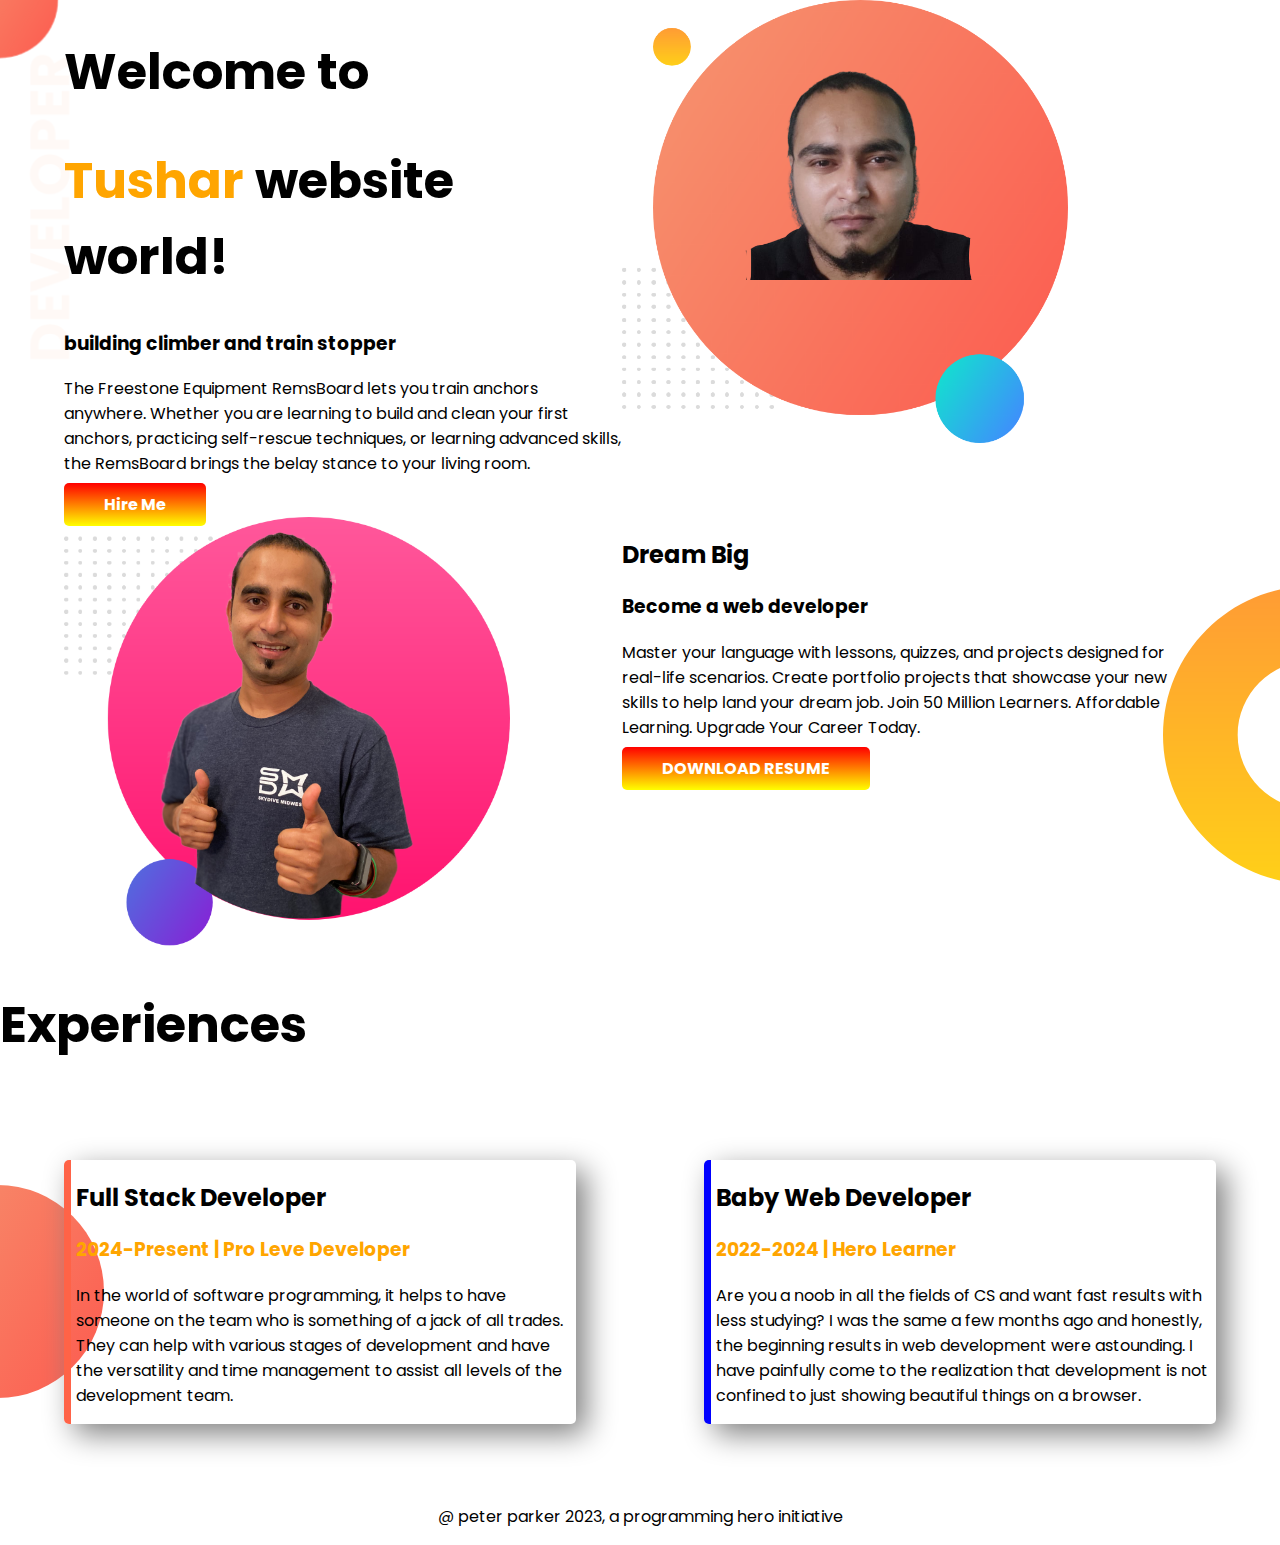
<file: index.html>
<!DOCTYPE html>
<html lang="en">

<head>
    <meta charset="UTF-8">
    <meta http-equiv="X-UA-Compatible" content="IE=edge">
    <meta name="viewport" content="width=device-width, initial-scale=1.0">
    <title>tushar web site</title>
    <link rel="preconnect" href="https://fonts.googleapis.com">
    <link rel="preconnect" href="https://fonts.gstatic.com" crossorigin>
    <link href="https://fonts.googleapis.com/css2?family=Poppins&display=swap" rel="stylesheet">
    <link rel="stylesheet" href="index.css">
    <style>
    </style>
</head>

<body>
    <section class="all_contain flexible_contain">
        <div class="halph_width">
            <h1>Welcome to</h1>
            <h1><span id="text_color">Tushar</span> website world!</h1>
            <h3>building climber and train stopper</h3>
            <p>The Freestone Equipment RemsBoard lets you train anchors anywhere. Whether you are learning to build and
                clean
                your first anchors, practicing self-rescue techniques, or learning advanced skills, the RemsBoard brings
                the
                belay stance to your living room.</p>
            <a class="link_button
            " target="_blank" href="https://www.linkedin.com/in/rafiuddin-tushar-77624b1b7/">Hire Me</a>
        </div>
        <div class="halph_width1">
            <img src="image/my-bg (1).png" alt="tushar_pic">
        </div>
    </section>
    <section class="all_contain1 flexible_contain">
        <div class="halph_width">
            <img src="image/jhankar2.png" alt="jhanker_pic">
        </div>
        <div class="halph_width1">
            <h2>Dream Big</h2>
            <h3>Become a web developer</h3>
            <p>Master your language with lessons, quizzes, and projects designed for real-life scenarios. Create
                portfolio projects that showcase your new skills to help land your dream job. Join 50 Million Learners.
                Affordable Learning. Upgrade Your Career Today.</p>
            <a class="link_button
            " target="_blank" href="https://www.linkedin.com/in/rafiuddin-tushar-77624b1b7/">DOWNLOAD RESUME</a>
        </div>
    </section>
    <section class="experi_area">
        <h1>Experiences</h1>
        <div class="flexible_contain experiance_image">
            <div class="halph_width2 border_color1">
                <h2>Full Stack Developer</h2>
                <h3><span id="text_color">2024-Present | Pro Leve Developer</span></h3>
                <p>In the world of software programming, it helps to have someone on the team who is something of a jack
                    of all trades. They can help with various stages of development and have the versatility and time
                    management to assist all levels of the development team.</p>
            </div>
            <div class="halph_width2 border_color2">
                <h2>Baby Web Developer</h2>
                <h3><span id="text_color">2022-2024 | Hero Learner</span></h3>
                <p>Are you a noob in all the fields of CS and want fast results with less studying? I was the same a few
                    months ago and honestly, the beginning results in web development were astounding. I have painfully
                    come to the realization that development is not confined to just showing beautiful things on a
                    browser.</p>
            </div>
        </div>
    </section>
</body>
<footer>
    <p class="peter">@ peter parker 2023, a programming hero initiative</p>
</footer>

</html>
</file>
<file: index.css>
body {
    font-family: 'Poppins', sans-serif;
    margin: 0px;
}

h1 {
    font-size: 50px;
}

#text_color {
    color: orange;
}

.flexible_contain {
    display: flex;
}

.all_contain {
    background-image: url(image/top-banner.png);
    background-repeat: no-repeat;
}

.halph_width {
    width: 50%;
    padding-left: 5%;
}

.halph_width img {
    width: 80%;
}

.link_button {
    text-decoration: none;
    background-image: linear-gradient(red, yellow);
    color: white;
    font-weight: 700;
    padding: 10px 40px;
    border-radius: 5px;
}

.all_contain1 {
    background-image: url(image/dream-bg.png);
    background-repeat: no-repeat;
    background-position: right;
}

.halph_width1 {
    width: 50%;
    padding-right: 100px;
}

.halph_width1 img {
    width: 80%;
}

.halph_width2 {
    width: 50%;
    box-shadow: 10px 10px 30px gray;
    margin: 5%;
    padding-left: 5px;
    border-radius: 5px;
}

.experiance_image {
    background-image: url(image/exp-bg.png);
    background-repeat: no-repeat;
    background-position: left;
}

.border_color1 {
    border-left: 7px solid tomato;
}

.border_color2 {
    border-left: 7px solid blue;
}

.peter {
    text-align: center;
}
</file>
